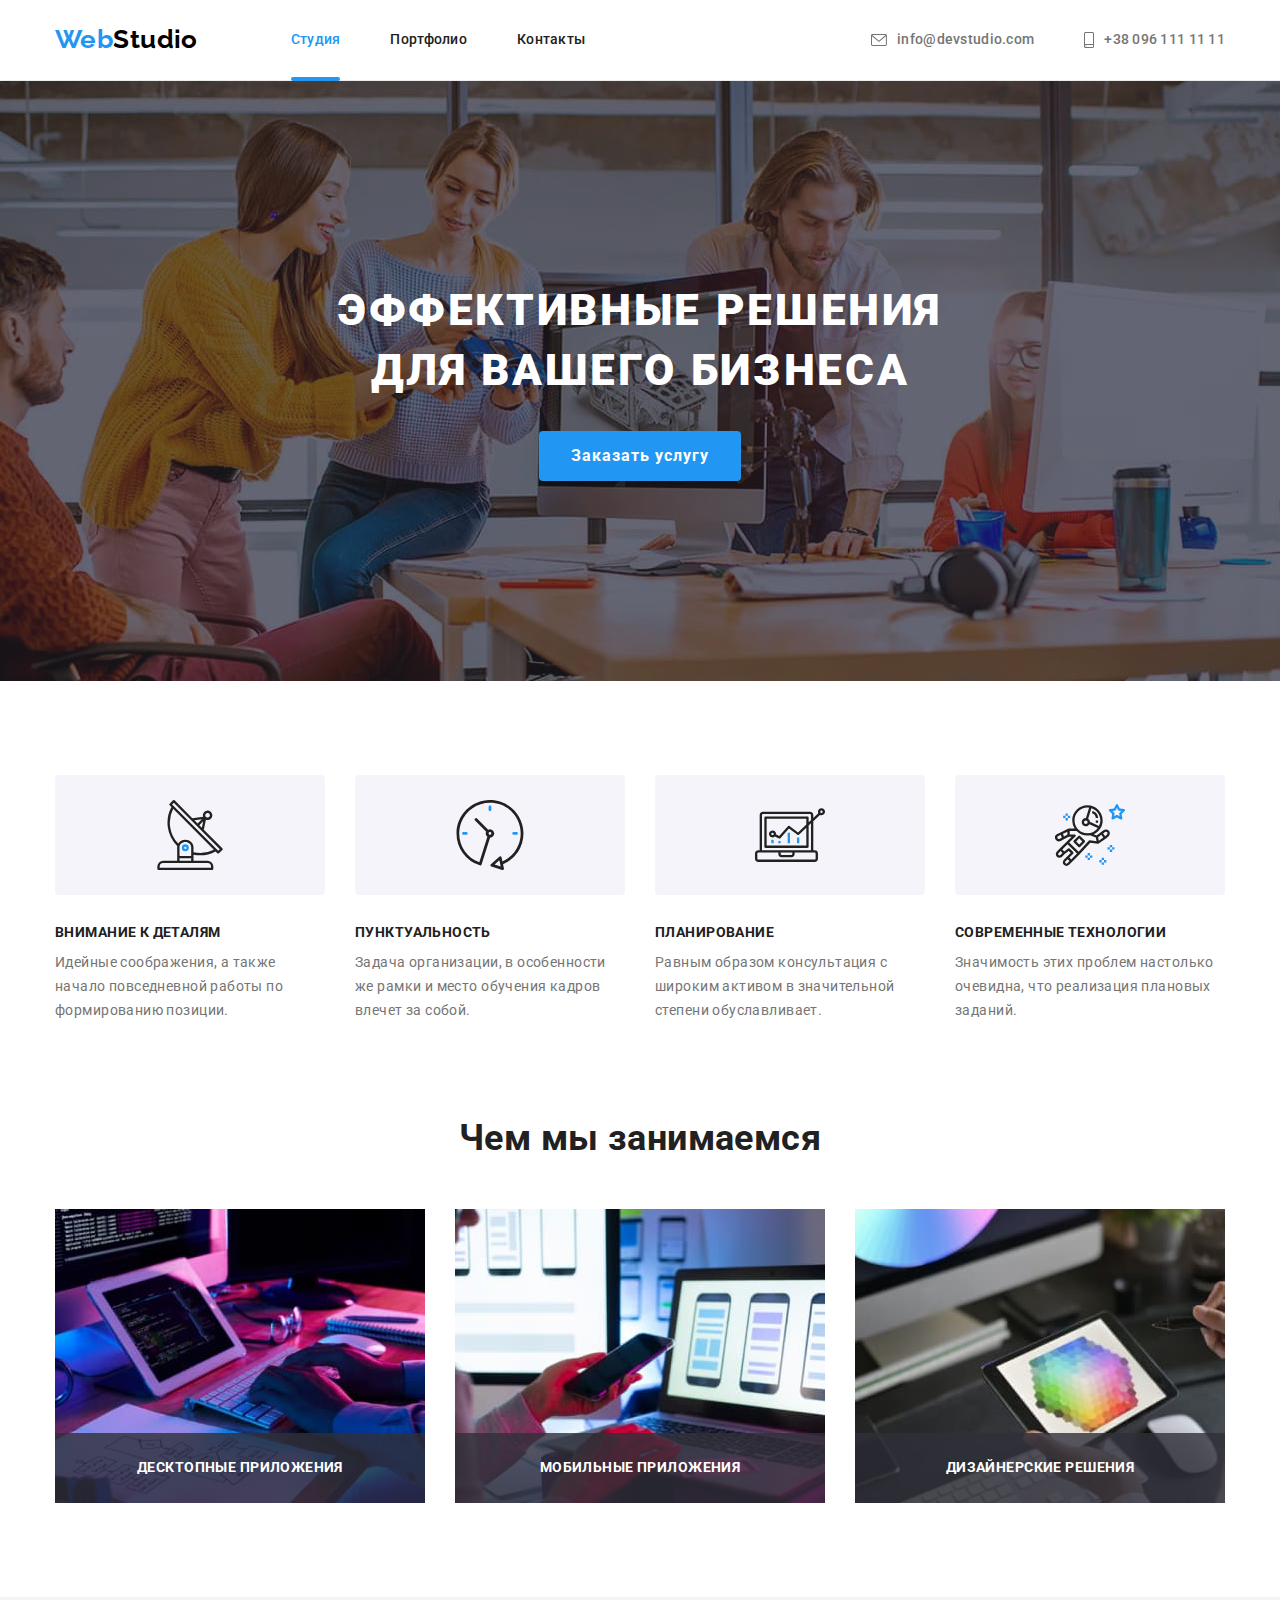
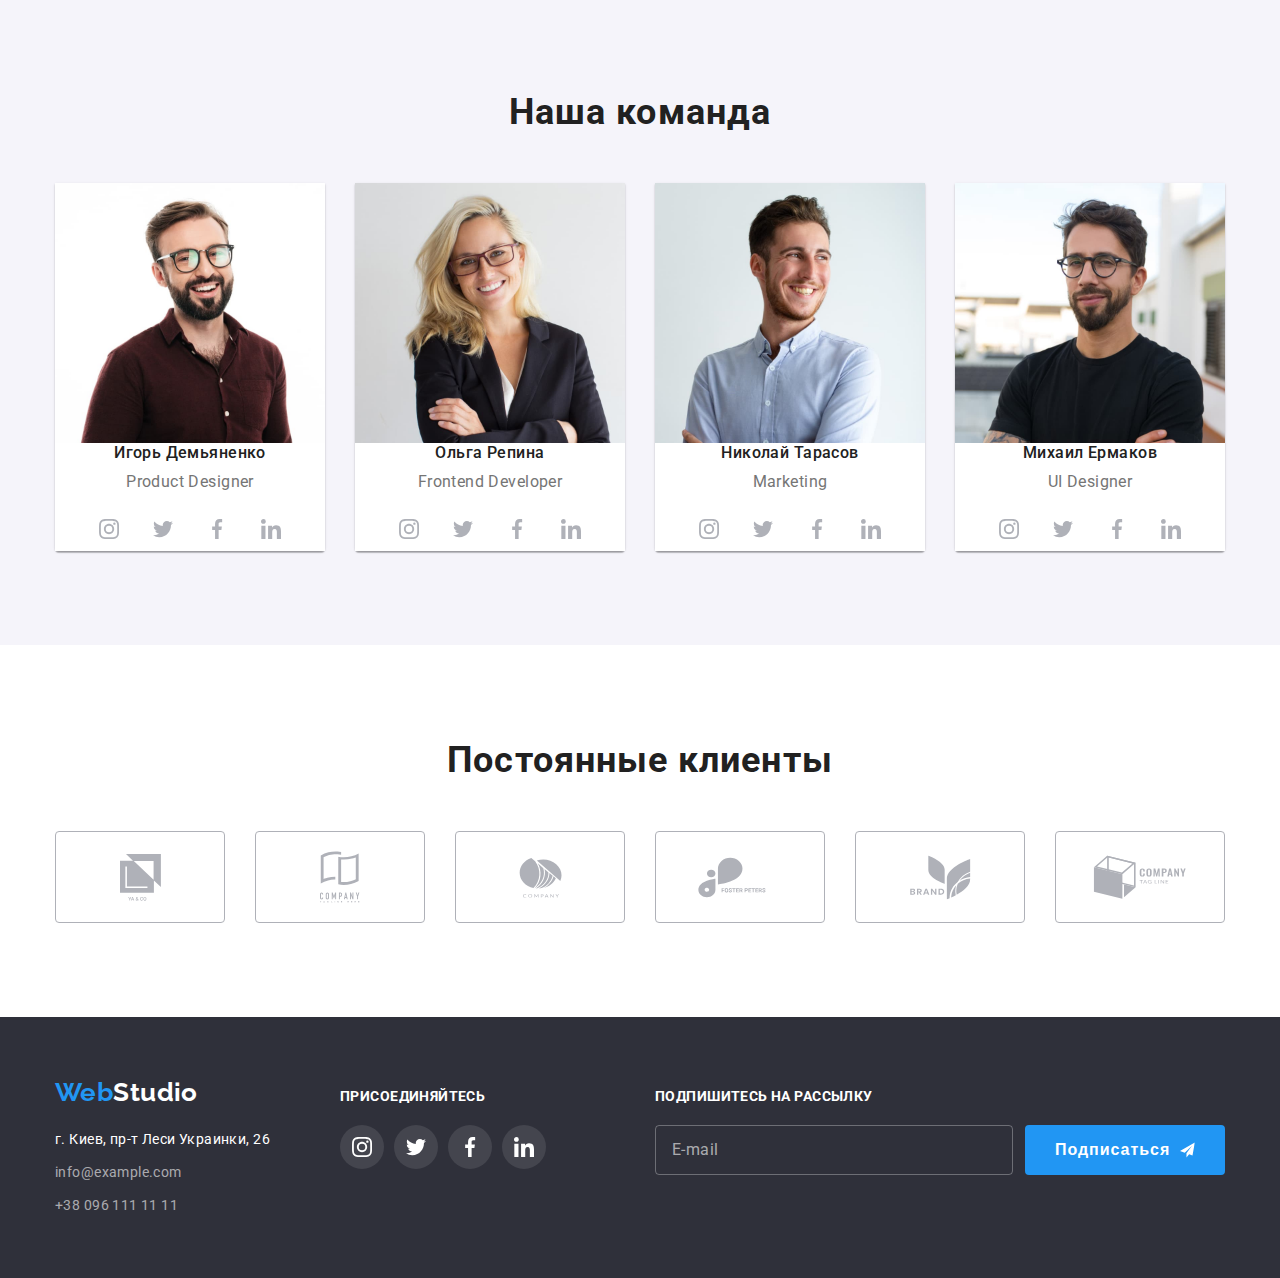
<file: index.html>
﻿<!DOCTYPE html>
<html lang="ru">
  <head>
    <meta charset="UTF-8" />
    <meta http-equiv="X-UA-Compatible" content="IE=edge" />
    <meta name="viewport" content="width=device-width, initial-scale=1.0" />
    <title>Эффективные решения для вашего бизнеса</title>
    <link
      rel="stylesheet"
      href="https://cdnjs.cloudflare.com/ajax/libs/modern-normalize/1.1.0/modern-normalize.min.css"
      integrity="sha512-wpPYUAdjBVSE4KJnH1VR1HeZfpl1ub8YT/NKx4PuQ5NmX2tKuGu6U/JRp5y+Y8XG2tV+wKQpNHVUX03MfMFn9Q=="
      crossorigin="anonymous"
      referrerpolicy="no-referrer"
    />
    <link
      href="https://fonts.googleapis.com/css2?family=Raleway:wght@700&family=Roboto:wght@400;500;700;900&display=swap"
      rel="stylesheet"
    />
    <link rel="stylesheet" href="./css/styles.css" />
  </head>

  <body>
    <header class="header-border">
      <div class="container section-header">
        <nav class="site-nav">
          <a href="WebStudio" class="nav-logo"
            ><span class="nav-logo-web">Web</span>Studio</a
          >
          <ul class="ul nav">
            <li class="nav-navigation-list">
              <a href="./index.html" class="nav-navigation current">Студия</a>
            </li>
            <li class="nav-navigation-list">
              <a href="./portfolio.html" class="nav-navigation">Портфолио</a>
            </li>
            <li class="nav-navigation-list">
              <a href="Контакты" class="nav-navigation">Контакты</a>
            </li>
          </ul>
        </nav>
        <ul class="ul contact-section">
          <li class="contacts-list">
            <a href="info@devstudio.com" class="contacts link"
              ><svg class="contact-icon" width="16" height="12">
                <use href="./imeges/icons.svg#icon-envelope"></use>
              </svg>
              info@devstudio.com</a
            >
          </li>
          <li class="contacts-list">
            <a href="tel:+380961111111" class="contacts link"
              ><svg class="contact-icon" width="10" height="16">
                <use href="./imeges/icons.svg#icon-smartphone"></use>
              </svg>
              +38 096 111 11 11</a
            >
          </li>
        </ul>
      </div>
    </header>
    <main>
      <section class="hero">
        <div class="container hero-cont">
          <h1 class="hero-text">Эффективные решения для вашего бизнеса</h1>
          <button type="button" class="hero-button" data-modal-open>
            Заказать услугу
          </button>
        </div>
      </section>
      <section class="exelents section">
        <div class="container">
          <h2 class="exelents" hidden>наши сильные стороны</h2>
          <ul class="ul exelents-list">
            <li class="exelents-list-item">
              <div class="exelents-icons">
                <svg class="exelents-icons-item" width="70" height="70">
                  <use href="./imeges/icons.svg#icon-antenna"></use>
                </svg>
              </div>
              <h3 class="exelents-title">Внимание к деталям</h3>
              <p class="exelents-text">
                Идейные соображения, а также начало повседневной работы по
                формированию позиции.
              </p>
            </li>
            <li class="exelents-list-item">
              <div class="exelents-icons">
                <svg class="exelents-icons-item" width="70" height="70">
                  <use href="./imeges/icons.svg#icon-clock"></use>
                </svg>
              </div>
              <h3 class="exelents-title">Пунктуальность</h3>
              <p class="exelents-text">
                Задача организации, в особенности же рамки и место обучения
                кадров влечет за собой.
              </p>
            </li>
            <li class="exelents-list-item">
              <div class="exelents-icons">
                <svg class="exelents-icons-item" width="70" height="70">
                  <use href="./imeges/icons.svg#icon-diagram"></use>
                </svg>
              </div>
              <h3 class="exelents-title">Планирование</h3>
              <p class="exelents-text">
                Равным образом консультация с широким активом в значительной
                степени обуславливает.
              </p>
            </li>
            <li class="exelents-list-item">
              <div class="exelents-icons">
                <svg class="exelents-icons-item" width="70" height="70">
                  <use href="./imeges/icons.svg#icon-astronaut"></use>
                </svg>
              </div>
              <h3 class="exelents-title">Современные технологии</h3>
              <p class="exelents-text">
                Значимость этих проблем настолько очевидна, что реализация
                плановых заданий.
              </p>
            </li>
          </ul>
        </div>
      </section>
      <section class="what-we-do section">
        <div class="container">
          <h2 class="what-we-do-title">Чем мы занимаемся</h2>
          <ul class="ul what-we-do-list">
            <li class="what-we-do-item">
              <img
                src="./imeges/img1.jpg"
                width="370"
                height="294"
                alt="верстка сайта"
              />
              <div class="what-we-do-overlay">
                <p class="what-we-do-text">Десктопные приложения</p>
              </div>
            </li>
            <li class="what-we-do-item">
              <img
                src="./imeges/img2.jpg"
                width="370"
                height="294"
                alt="дизайн сайта"
              />
              <div class="what-we-do-overlay">
                <p class="what-we-do-text">Мобильные приложения</p>
              </div>
            </li>
            <li class="what-we-do-item">
              <img
                src="./imeges/img3.jpg"
                width="370"
                height="294"
                alt="оформление сайта"
              />
              <div class="what-we-do-overlay">
                <p class="what-we-do-text">Дизайнерские решения</p>
              </div>
            </li>
          </ul>
        </div>
      </section>
      <section class="our-team section">
        <div class="container">
          <h2 class="our-team-title">Наша команда</h2>
          <ul class="ul our-team-list">
            <li class="our-team-item">
              <img
                class="our-team-img"
                src="./imeges/Igor.jpg"
                width="270"
                height="260"
                alt="Игорь Демьяненко"
              />
              <div class="name">
                <h3 class="our-team-name">Игорь Демьяненко</h3>
                <p lang="en" class="our-team-position">Product Designer</p>
                <ul class="our-team-social ul">
                  <li class="our-team-social-item">
                    <a href="" class="our-team-social-link">
                      <svg class="our-team-social-icons" width="20" height="20">
                        <use href="./imeges/icons.svg#icon-instagram"></use>
                      </svg>
                    </a>
                  </li>
                  <li class="our-team-social-item">
                    <a href="" class="our-team-social-link">
                      <svg class="our-team-social-icons" width="20" height="20">
                        <use href="./imeges/icons.svg#icon-twitter"></use>
                      </svg>
                    </a>
                  </li>
                  <li class="our-team-social-item">
                    <a href="" class="our-team-social-link">
                      <svg class="our-team-social-icons" width="20" height="20">
                        <use href="./imeges/icons.svg#icon-facebook"></use>
                      </svg>
                    </a>
                  </li>
                  <li class="our-team-social-item">
                    <a href="" class="our-team-social-link">
                      <svg class="our-team-social-icons" width="20" height="20">
                        <use href="./imeges/icons.svg#icon-linkedin"></use>
                      </svg>
                    </a>
                  </li>
                </ul>
              </div>
            </li>
            <li class="our-team-item">
              <img
                class="our-team-img"
                src="./imeges/Olga.jpg"
                width="270"
                height="260"
                alt="Ольга Репина"
              />
              <div class="name">
                <h3 class="our-team-name">Ольга Репина</h3>
                <p lang="en" class="our-team-position">Frontend Developer</p>
                <ul class="our-team-social ul">
                  <li class="our-team-social-item">
                    <a href="" class="our-team-social-link">
                      <svg class="our-team-social-icons" width="20" height="20">
                        <use href="./imeges/icons.svg#icon-instagram"></use>
                      </svg>
                    </a>
                  </li>
                  <li class="our-team-social-item">
                    <a href="" class="our-team-social-link">
                      <svg class="our-team-social-icons" width="20" height="20">
                        <use href="./imeges/icons.svg#icon-twitter"></use>
                      </svg>
                    </a>
                  </li>
                  <li class="our-team-social-item">
                    <a href="" class="our-team-social-link">
                      <svg class="our-team-social-icons" width="20" height="20">
                        <use href="./imeges/icons.svg#icon-facebook"></use>
                      </svg>
                    </a>
                  </li>
                  <li class="our-team-social-item">
                    <a href="" class="our-team-social-link">
                      <svg class="our-team-social-icons" width="20" height="20">
                        <use href="./imeges/icons.svg#icon-linkedin"></use>
                      </svg>
                    </a>
                  </li>
                </ul>
              </div>
            </li>
            <li class="our-team-item">
              <img
                class="our-team-img"
                src="./imeges/Nikola.jpg"
                width="270"
                height="260"
                alt="Николай Тарасов"
              />
              <div class="name">
                <h3 class="our-team-name">Николай Тарасов</h3>
                <p lang="en" class="our-team-position">Marketing</p>
                <ul class="our-team-social ul">
                  <li class="our-team-social-item">
                    <a href="" class="our-team-social-link">
                      <svg class="our-team-social-icons" width="20" height="20">
                        <use href="./imeges/icons.svg#icon-instagram"></use>
                      </svg>
                    </a>
                  </li>
                  <li class="our-team-social-item">
                    <a href="" class="our-team-social-link">
                      <svg class="our-team-social-icons" width="20" height="20">
                        <use href="./imeges/icons.svg#icon-twitter"></use>
                      </svg>
                    </a>
                  </li>
                  <li class="our-team-social-item">
                    <a href="" class="our-team-social-link">
                      <svg class="our-team-social-icons" width="20" height="20">
                        <use href="./imeges/icons.svg#icon-facebook"></use>
                      </svg>
                    </a>
                  </li>
                  <li class="our-team-social-item">
                    <a href="" class="our-team-social-link">
                      <svg class="our-team-social-icons" width="20" height="20">
                        <use href="./imeges/icons.svg#icon-linkedin"></use>
                      </svg>
                    </a>
                  </li>
                </ul>
              </div>
            </li>
            <li class="our-team-item">
              <img
                class="our-team-img"
                src="./imeges/MIsha.jpg"
                width="270"
                height="260"
                alt="Михаил Ермаков"
              />
              <div class="name">
                <h3 class="our-team-name">Михаил Ермаков</h3>
                <p lang="en" class="our-team-position">UI Designer</p>
                <ul class="our-team-social ul">
                  <li class="our-team-social-item">
                    <a href="" class="our-team-social-link">
                      <svg class="our-team-social-icons" width="20" height="20">
                        <use href="./imeges/icons.svg#icon-instagram"></use>
                      </svg>
                    </a>
                  </li>
                  <li class="our-team-social-item">
                    <a href="" class="our-team-social-link">
                      <svg class="our-team-social-icons" width="20" height="20">
                        <use href="./imeges/icons.svg#icon-twitter"></use>
                      </svg>
                    </a>
                  </li>
                  <li class="our-team-social-item">
                    <a href="" class="our-team-social-link">
                      <svg class="our-team-social-icons" width="20" height="20">
                        <use href="./imeges/icons.svg#icon-facebook"></use>
                      </svg>
                    </a>
                  </li>
                  <li class="our-team-social-item">
                    <a href="" class="our-team-social-link">
                      <svg class="our-team-social-icons" width="20" height="20">
                        <use href="./imeges/icons.svg#icon-linkedin"></use>
                      </svg>
                    </a>
                  </li>
                </ul>
              </div>
            </li>
          </ul>
        </div>
      </section>
      <section class="section clients">
        <div class="container">
          <h2 class="clients-title">Постоянные клиенты</h2>
          <ul class="clients-list ul">
            <li class="clients-item">
              <a href="" class="clients-link">
                <svg class="clients-icons" width="41" height="47">
                  <use href="./imeges/icons.svg#icon-partner1"></use>
                </svg>
              </a>
            </li>
            <li class="clients-item">
              <a href="" class="clients-link">
                <svg class="clients-icons" width="40" height="52">
                  <use href="./imeges/icons.svg#icon-partner2"></use>
                </svg>
              </a>
            </li>
            <li class="clients-item">
              <a href="" class="clients-link">
                <svg class="clients-icons" width="43" height="41">
                  <use href="./imeges/icons.svg#icon-partner3"></use>
                </svg>
              </a>
            </li>
            <li class="clients-item">
              <a href="" class="clients-link">
                <svg class="clients-icons" width="84" height="41">
                  <use href="./imeges/icons.svg#icon-partner4"></use>
                </svg>
              </a>
            </li>
            <li class="clients-item">
              <a href="" class="clients-link">
                <svg class="clients-icons" width="63" height="45">
                  <use href="./imeges/icons.svg#icon-partner5"></use>
                </svg>
              </a>
            </li>
            <li class="clients-item">
              <a href="" class="clients-link">
                <svg class="clients-icons" width="94" height="44">
                  <use href="./imeges/icons.svg#icon-partner6"></use>
                </svg>
              </a>
            </li>
          </ul>
        </div>
      </section>
    </main>
    <footer>
      <div class="footer">
        <div class="container footer-section">
          <div class="footer-navigation">
            <a href="WebStudio" class="footer-logo"
              ><span class="footer-logo-web">Web</span>Studio</a
            >
            <address class="addres">
              <ul class="ul">
                <li class="footer-list-item">
                  <a
                    href="https://goo.gl/maps/3psmEt58MnkG6RGu6"
                    class="address-geography link"
                    target="_blank"
                    rel="noopener noreferrer nofollow"
                    >г. Киев, пр-т Леси Украинки, 26</a
                  >
                </li>
                <li class="footer-list-item">
                  <a
                    class="footer-contact link"
                    href="mailto:info@devstudio.com"
                    >info@example.com</a
                  >
                </li>
                <li class="footer-list-item">
                  <a class="footer-contact link" href="tel:+380961111111"
                    >+38 096 111 11 11</a
                  >
                </li>
              </ul>
            </address>
          </div>
          <div class="footer-social">
            <p class="footer-social-title">присоединяйтесь</p>
            <ul class="ul footer-social-list">
              <li class="footer-social-item">
                <a href="" class="footer-social-link">
                  <svg class="footer-social-icons" width="20" height="20">
                    <use href="./imeges/icons.svg#icon-instagram"></use>
                  </svg>
                </a>
              </li>
              <li class="footer-social-item">
                <a href="" class="footer-social-link">
                  <svg class="footer-social-icons" width="20" height="20">
                    <use href="./imeges/icons.svg#icon-twitter"></use>
                  </svg>
                </a>
              </li>
              <li class="footer-social-item">
                <a href="" class="footer-social-link">
                  <svg class="footer-social-icons" width="20" height="20">
                    <use href="./imeges/icons.svg#icon-facebook"></use>
                  </svg>
                </a>
              </li>
              <li class="footer-social-item">
                <a href="" class="footer-social-link">
                  <svg class="footer-social-icons" width="20" height="20">
                    <use href="./imeges/icons.svg#icon-linkedin"></use>
                  </svg>
                </a>
              </li>
            </ul>
          </div>

          <form name="footer-form" autocomplete="on" class="footer-subscribe">
            <label for="email" class="footer-form-title"
              >Подпишитесь на рассылку</label
            >
            <div class="footer-form-container">
              <input
                class="footer-input"
                type="email"
                name="email"
                id="email"
                placeholder="E-mail"
              />

              <button type="submit" class="footer-form-button">
                Подписаться
                <svg class="footer-form-icon" width="24" height="24">
                  <use href="./imeges/icons.svg#icon-email"></use>
                </svg>
              </button>
            </div>
          </form>
        </div>
      </div>
    </footer>
    <div class="backdrop is-hidden" data-modal>
      <div class="modal">
        <p class="modal-title">Оставьте свои данные, мы вам перезвоним</p>
        <form class="modal-form">
          <label class="modal-field name">
            <span class="modal-field-label">Имя</span>
            <input type="text" name="name" />

            <svg class="modal-name icon" width="12" height="12">
              <use href="./imeges/icons.svg#icon-name"></use>
            </svg>
          </label>
          <label class="modal-field phone">
            <span class="modal-field-label">Телефон</span>
            <input type="tel" name="phone-number" />

            <svg class="modal-phone icon" width="13" height="13">
              <use href="./imeges/icons.svg#icon-phone-modal"></use>
            </svg>
          </label>
          <label class="modal-field email">
            <span class="modal-field-label">Почта</span>
            <input type="email" name="email" />

            <svg class="modal-email icon" width="15" height="12">
              <use href="./imeges/icons.svg#icon-email-modal"></use>
            </svg>
          </label>

          <label class="modal-field modal-coment">
            <span class="modal-field-label">Комментарий</span>
            <textarea
              class="comentary-holder"
              name="comentary"
              placeholder="Введите текст"
            ></textarea>
          </label>
          <label class="form-agreement">
            <input
              class="form-agreement-checkbox"
              type="checkbox"
              name="agreement"
              value="agreement"
            />
            <span class="icon-disagree"></span>
            <span class="form-agreement-label"
              >Соглашаюсь с рассылкой и принимаю
              <a href="" class="conditions">Условия договора</a></span
            >
          </label>
          <button type="submit" class="form-agreement-button">Отправить</button>
        </form>
        <button class="button-modal" data-modal-close>
          <svg class="button-modal-icon" width="18" height="18">
            <use href="./imeges/icons.svg#icon-close"></use>
          </svg>
        </button>
      </div>
    </div>
    <script src="./js/modal.js"></script>
  </body>
</html>
</file>
<file: css/styles.css>
html {
  box-sizing: border-box;
}

*,
*::before,
*::after {
  box-sizing: border-box;
}

:root {
  --main-text-color: #757575;
  --title-text-color: #212121;
  --focus-color: #2196f3;
  --heigh-logo-color: black;
  --hero-background-color: #2f303a;
  --hero-text-color: #ffffff;
  --footer-bcg-color: #2f303a;
  --footer-logo-color: white;
  --footer-contact-color: rgba(255, 255, 255, 0.6);
  --nav-logo-web-color: #2196f3;
  --cards-bcg-color: white;
  --hero-button-fh-color: #188ce8;
  --main-letter-spacing: 0.03em;
  --main-transition: 250ms cubic-bezier(0.4, 0, 0.2, 1);
}

body {
  font-family: "Roboto", "sans-serif";
  color: var(--main-text-color);
  background-color: white;
  letter-spacing: 0.03em;
  font-size: 14px;
  margin: 0;
}

.container {
  width: 1200px;
  padding-left: 15px;
  padding-right: 15px;
  margin: auto;
}

.section {
  padding-top: 94px;
  padding-bottom: 94px;
}

h1,
h2,
h3,
h4,
h5,
h6,
p,
ul {
  margin: 0;
  padding: 0;
}

img {
  display: block;
  max-width: 100%;
  height: auto;
}
/* ----------------------------header----------------------------- */
.ul.nav {
  display: flex;
  margin-left: 93px;
}

.nav-navigation-list {
  display: block;
  text-align: center;
}

.nav-logo {
  font-family: "Raleway";
  font-weight: 700;
  font-size: 26px;
  line-height: 1.19;
  color: var(--heigh-logo-color);
  text-decoration: none;
  align-items: center;
  display: block;
  padding-top: 24px;
  padding-bottom: 25px;
}

.nav-logo-web {
  color: var(--nav-logo-web-color);
}

.site-nav {
  display: flex;
}

.nav-navigation {
  display: flex;
  justify-content: center;
  align-items: center;
  padding-top: 32px;
  padding-bottom: 32px;
  position: relative;
  color: var(--title-text-color);
  font-weight: 500;
  line-height: 1.14;
  letter-spacing: 0.02em;
  text-decoration: none;
  transition: color var(--main-transition);
}

.nav-navigation:hover,
.nav-navigation:focus,
.link:hover,
.link:focus {
  color: var(--focus-color);
}

.nav-navigation.current {
  color: var(--focus-color);
}

.current::after {
  content: "";
  position: absolute;
  bottom: -1px;
  left: 0;
  width: 100%;
  height: 4px;
  border-radius: 2px;
  background-color: var(--focus-color);
}

.section-header {
  display: flex;
  align-items: center;
}

.header-border {
  border-bottom: 1px solid #ececec;
}

.ul.nav .nav-navigation-list:not(:last-child) {
  margin-right: 50px;
}

/* ----------------------------contacts----------------------------- */

.contacts.link:focus .contact-icon {
  fill: var(--focus-color);
}

.contact-icon {
  margin-right: 10px;
  display: inline-block;
  align-items: center;
  fill: #757575;
  transition: fill var(--main-transition);
}

.contacts.link:hover .contact-icon {
  fill: var(--focus-color);
}

.contact-section {
  display: flex;
  margin-left: auto;
  align-items: center;
  justify-content: center;
}

.contact-section .contacts-list:not(:last-child) {
  margin-right: 50px;
}

.contacts.link {
  display: flex;
  justify-content: center;
  align-items: center;
  padding-top: 32px;
  padding-bottom: 32px;
  transition: color var(--main-transition);
}

.contacts {
  display: block;
  font-weight: 500;
  line-height: 1.14;
  letter-spacing: 0.02em;
  color: var(--main-text-color);
  text-decoration: none;
}

/* ----------------------------hero----------------------------- */
.hero {
  background-color: var(--hero-background-color);
  text-align: center;
  padding-top: 200px;
  padding-bottom: 200px;
  background-image: linear-gradient(
      rgba(47, 48, 58, 0.4),
      rgba(47, 48, 58, 0.4)
    ),
    url(../imeges/hero-bci.jpg);
  background-repeat: no-repeat;
  background-size: auto;
  margin-right: auto;
  margin-left: auto;
  background-position: center;
  max-width: 1600px;
  height: 600px;
}

.hero-text {
  width: 696px;
  margin-top: 0;
  margin-bottom: 30px;
  margin-left: auto;
  margin-right: auto;
  font-weight: 900;
  font-size: 44px;
  line-height: 1.36;
  letter-spacing: 0.06em;
  text-transform: uppercase;
  color: var(--hero-text-color);
}

.hero-button {
  padding: 10px 32px;
  font-family: "Roboto";
  font-weight: 700;
  font-size: 16px;
  line-height: 1.88;
  letter-spacing: 0.06em;
  background-color: var(--focus-color);
  color: var(--hero-text-color);
  border: none;
  box-shadow: 0px 4px 4px rgba(0, 0, 0, 0.15);
  border-radius: 4px;
  transition: background-color var(--main-transition);
    box-shadow var(--main-transition);
}

.hero-button:hover,
.hero-button:focus {
  background-color: var(--hero-button-fh-color);
  box-shadow: 0px 4px 4px rgba(0, 0, 0, 0.15);
}

.backdrop {
  position: fixed;
  top: 0;
  left: 0;
  width: 100%;
  height: 100%;
  background: rgba(0, 0, 0, 0.2);
  transition: opacity var(--main-transition),
    visibility var(--main-transition);
}

.backdrop.is-hidden {
  opacity: 0;
  pointer-events: none;
  visibility: hidden;
}

.modal {
  position: absolute;
  top: 50%;
  left: 50%;
  transform: translate(-50%, -50%) scale(1);
  width: 528px;
  min-height: 581px;
  background-color: #ffffff;
  border-radius: 4px;
  transition: opacity var(--main-transition),
    transform var(--main-transition);
}

.backdrop.is-hidden .modal {
  opacity: 0;
  transform: translate(-50%, -50%) scale(1.2);
}

.modal{
padding: 40px 40px;
}

.modal-title{
   
    font-weight: 700;
    font-size: 20px;
    line-height: 1.15;
    text-align: center;
    letter-spacing: var(--main-letter-spacing);
    
    color: var(--title-text-color);
}
.modal-field-label {
    display: block;

    font-weight: 400;
    font-size: 12px;
    line-height: 1.17;
    letter-spacing: 0.01em;

    color: var(--main-text-color);
}
.modal-field input {
    margin-top: 4px;
    padding-left: 42px;
    width: 448px;
    height: 40px;
    border: 1px solid rgba(33, 33, 33, 0.2);
    box-sizing: border-box;
    border-radius: 4px;
    transition: border-color var(--main-transition);
}

input:hover,
input:focus {
    border-color: var(--focus-color);
}
.icon{
    transition: fill var(--main-transition);
    pointer-events: none;
}

input:hover + .icon,
input:focus + .icon {
    fill: var(--focus-color);
}
.modal-field.name{
        position: relative;
    display: block;
    
}
.modal-name.icon{
    display: block;
    position: absolute;
    bottom: 14px;
    left: 15px;
}

.modal-phone.icon{
    display: block;
    position: absolute;
    bottom: 14px;
    left: 15px;
}
.modal-email.icon{
    display: block;
    position: absolute;
    bottom: 14px;
    left: 15px;
}


.modal-field.phone{
    position: relative;
    display: block;
    margin-top: 10px;
   
}
.modal-form {
  margin-top: 12px;
}

.modal-field.email{
    position: relative;
    display: block;
    margin-top: 10px;
}
.modal-field.modal-coment{
    display: block;
    margin-top: 10px;
}
.modal-field.modal-coment textarea {
    display: block;  
    margin-top: 4px;
    resize: none;
    padding: 12px 16px;
    width: 448px;
    height: 120px;
    border: 1px solid rgba(33, 33, 33, 0.2);
    box-sizing: border-box;
    border-radius: 4px;
    transition: border-color var(--main-transition);
}

.modal-coment textarea:hover,
.modal-coment textarea:focus{
    border-color: var(--focus-color);
}

.comentary-holder::placeholder{
    font-weight: 400;
    font-size: 14px;
    line-height: 1.14;
    letter-spacing: 0.01em;
    
    color: rgba(117, 117, 117, 0.5);
}

.form-agreement{
  justify-content: center;
    margin-top: 20px;
    display: flex;
    align-items: center;
}

.form-agreement-label {
    display: block;
    font-family: 'Roboto';
    font-style: normal;
    font-weight: 400;
    font-size: 14px;
    line-height: 1.71;
    letter-spacing: var(--main-letter-spacing);

    color: var(--main-text-color);
}

.form-agreement-checkbox{
    position: absolute;
    width: 1px;
    height: 1px;
    margin: -1px;
    padding: 0;
    overflow: hidden;
    border: 0;
    clip: rect(0 0 0 0);
}

.icon-disagree{
    margin-right: 8px;
    display: inline-block;
    width: 16px;
    height: 15px;
    border: 1px solid var(--title-text-color);
    border-radius: 3px;
    transition: all var(--main-transition);
}

.form-agreement-checkbox:checked + .icon-disagree{
  background-color: var(--focus-color);
  background-image: url(../imeges/icon\ check\(1\).svg);
  background-origin: border-box;
  border-color: var(--focus-color);
}

.form-agreement-button{
    display: block;
    margin: 0 auto;
    margin-top: 30px;
    width: 200px;
    height: 50px;
    background-color: var(--focus-color);
    box-shadow: 0px 4px 4px rgba(0, 0, 0, 0.15);
    border-radius: 4px;
    border: 2px solid var(--focus-color);
    font-weight: 700;
    font-size: 16px;
    line-height: 1.88;
    letter-spacing: 0.06em;
    color: var(--hero-text-color);
    cursor: pointer;
    transition: background-color var(--main-transition),
    border-color var(--main-transition);
}

.form-agreement-button:hover,
.form-agreement-button:focus{
    background-color: var(--hero-button-fh-color);
    border-color: (--hero-button-fh-color);
}

.conditions{
    color: var(--focus-color);
}

.button-modal {
  cursor: pointer;
  position: absolute;
  top: 8px;
  right: 8px;

  width: 30px;
  height: 30px;

  display: flex;
  align-items: center;
  text-align: center;
  justify-content: center;

  background: #ffffff;
  border: 1px solid rgba(0, 0, 0, 0.1);

  border-radius: 50%;
}

.button-modal:hover .button-modal-icon {
  fill: var(--focus-color);
}

.button-modal-icon {
  display: block;
  text-align: center;
  transition: fill var(--main-transition);
}

.ul {
  list-style: none;
}

.ul.exelents-list {
  display: flex;
}

.exelents-list-item {
  width: 270px;
}

.exelents-list-item:not(:last-child) {
  margin-right: 30px;
}

.exelents-title {
  font-weight: 700;
  line-height: 1.14;
  color: var(--title-text-color);
  letter-spacing: var(--main-letter-spacing);
  font-size: 14px;
  text-transform: uppercase;
  margin-bottom: 10px;
}

.exelents-text {
  line-height: 1.71;
  font-weight: 400;
}

.exelents-icons {
    display: flex;
    justify-content: center;
    height: 120px;
    align-items: center;
    background: #F5F4FA;
    border-radius: 4px;
    margin-bottom: 30px;
}

.exelents-icons-item {
    display: inline-block;
}

.what-we-do {
  padding-top: 0;
}

.what-we-do-list {
  display: flex;
}

.what-we-do-item {
  display: block;
  position: relative;
}

.what-we-do-item:not(:last-child) {
  margin-right: 30px;
}

.what-we-do-title {
  font-weight: 700;
  font-size: 36px;
  line-height: 1.17;
  text-align: center;
  color: var(--title-text-color);
  margin-bottom: 50px;
}

.what-we-do-overlay {
  position: absolute;
  display: flex;
  align-items: center;
  text-align: center;
  width: 100%;
  height: 70px;
  bottom: 0;
  left: 0;

  background: rgba(47, 48, 58, 0.8);
}
.what-we-do-text {
  display: block;
  width: 100%;
  left: 50%;
  transform: translate(-50%);
  position: absolute;
  font-style: normal;
  font-weight: 700;
  line-height: 1.14;
  text-transform: uppercase;
  color: var(--hero-text-color);
}
/* ----------------------------our teams----------------------------- */
.our-team {
  background-color: #f5f4fa;
}

.our-team-list {
  display: flex;
}

.our-team-item {
  width: 270px;
  display: block;
  box-shadow: 0px 1px 3px rgba(0, 0, 0, 0.12), 0px 1px 1px rgba(0, 0, 0, 0.14),
    0px 2px 1px rgba(0, 0, 0, 0.2);
  border-radius: 0px 0px 4px 4px;
  background-color: #fff;
}

.our-team-img {
  display: block;
}

.our-team-item:not(:last-child) {
  margin-right: 30px;
}

.our-team-title {
  display: block;
  margin-bottom: 50px;
  font-weight: 700;
  font-size: 36px;
  line-height: 1.17;
  text-align: center;
  color: var(--title-text-color);
  letter-spacing: var(--main-letter-spacing);
}

.our-team-name {
  display: block;
  margin-bottom: 10px;
  font-weight: 500;
  font-size: 16px;
  line-height: 1.19;
  text-align: center;
  color: var(--title-text-color);
}

.our-team-position {
  font-size: 16px;
  line-height: 1.19;
  text-align: center;
  margin-bottom: 16px;
}


.our-team-social {
  display: flex;
  justify-content: center;
  margin-top: 16px;
  background-color: #ffffff;
}

.our-team-social-link {
  display: flex;
  justify-content: center;
  align-items: center;
  width: 44px;
  height: 44px;
  background-color: #ffffff;
  border-radius: 50%;
  fill: #afb1b8;
  transition: background-color var(--main-transition),
    fill 250ms cubic-bezier(0.4, 0, 0.2, 1);
}

.our-team-social-icons {
  transition: background-color var(--main-transition),
    fill var(--main-transition);
}

.our-team-social-link:focus {
  background-color: var(--focus-color);
}

.our-team-social-link:focus .our-team-social-icons {
  fill: var(--hero-text-color);
}

.our-team-social-item:not(:last-child) {
  margin-right: 10px;
}

.our-team-social-link:hover {
  background-color: var(--focus-color);
}

.our-team-social-link:hover .our-team-social-icons {
  fill: #ffffff;
}

name {
  padding: 30px 0;
  background-color: #ffffff;
}
/*----------------------------portfolio----------------------------- */

.portfolio-progect-list {
  display: flex;
  flex-wrap: wrap;
}

.portfolio-progect-item {
  display: block;
  width: 370px;
  margin-right: 30px;
  margin-bottom: 30px;
  position: relative;
}

.project-cards-image {
  display: block;
  position: relative;
  overflow: hidden;
}

.project-cards-active {
  position: absolute;
  background-color: rgba(33, 150, 243, 0.9);
  top: 0;
  left: 0;
  width: 100%;
  height: 100%;
  transform: translateY(100%);
  transition: transform var(--main-transition);
}

.project-cards:hover .project-cards-active,
.project-cards:focus .project-cards-active {
  transform: translateY(0);
}

.project-cards-active-text {
  position: absolute;
  display: block;
  top: 63px;
  left: 24px;
  font-family: "Roboto";
  font-style: normal;
  font-weight: 400;
  line-height: 1.56;
  letter-spacing: var(--main-letter-spacing);
  opacity: 0;
  color: var(--hero-text-color);
  transition: opacity var(--main-transition);
}

.project-cards:hover .project-cards-active-text,
.project-cards:focus .project-cards-active-text {
  opacity: 1;
}

.portfolio-progect-item:nth-child(3n) {
  margin-right: 0;
}

.portfolio-progect-item:nth-last-child(-n + 3) {
  margin-bottom: 0;
}

.project-cards {
  display: block;
  font-weight: 700;
  font-size: 18px;
  line-height: 2;
  letter-spacing: 0.06em;
  color: var(--title-text-color);
  text-decoration: none;
  background-color: var(--cards-bcg-color);
  transition: box-shadow var(--main-transition);
}

.project-cards:hover,
.project-cards:focus {
  box-shadow: 0px 1px 1px rgba(0, 0, 0, 0.12), 0px 4px 4px rgba(0, 0, 0, 0.06),
    1px 4px 6px rgba(0, 0, 0, 0.16);
}

.card-text {
  border-left: 1px solid #eeeeee;
  border-right: 1px solid #eeeeee;
  border-bottom: 1px solid #eeeeee;
  padding: 24px 20px;
}

.project-title {
  display: block;
  color: var(--title-text-color);
  text-decoration: none;
  font-family: "Roboto";
  font-style: normal;
  font-weight: 700;
  font-size: 18px;
  line-height: 2;
  letter-spacing: 0.06em;
  margin-bottom: 4px;
}

.project-text {
  font-family: "Roboto";
  font-style: normal;
  font-size: 16px;
  line-height: 1.88;
  letter-spacing: 0.03em;
  color: var(--main-text-color);
  font-weight: 400;
}

/* -----------------------------------footer----------------------------------*/
.footer {
  padding-top: 60px;
  padding-bottom: 60px;
  background-color: var(--footer-bcg-color);
}

.footer-logo {
  display: block;
  margin-bottom: 20px;
  font-family: "Raleway";
  font-weight: 700;
  font-size: 26px;
  line-height: 1.19;
  color: var(--footer-logo-color);
  text-decoration: none;
}

.footer-logo-web {
  color: var(--nav-logo-web-color);
}

.address {
  display: block;
}

.address-geography {
  font-style: normal;
  line-height: 1.71;
  color: var(--hero-text-color);
  text-decoration: none;
  transition: color 250ms cubic-bezier(0.4, 0, 0.2, 1);
}

.footer-contact {
  font-style: normal;
  line-height: 1.71;
  color: var(--footer-contact-color);
  text-decoration: none;
  transition: color var(--main-transition);
}

.footer-list-item:not(:last-child) {
  margin-bottom: 9px;
}

.footer-section {
  display: flex;
  align-items: baseline;
}

.footer-navigation {
  display: block;
}

.footer-social {
  display: block;
  margin-left: 70px;
}

.footer-social-title {
  margin-bottom: 20px;
  display: block;
  font-family: "Roboto";
  font-style: normal;
  font-weight: 700;
  font-size: 14px;
  line-height: 1.14;
  letter-spacing: var(--main-letter-spacing);
  text-transform: uppercase;
  color: var(--hero-text-color);
}

.footer-social-list {
  display: flex;
  justify-content: center;
  align-items: center;
}

.footer-social-item:not(:last-child) {
  margin-right: 10px;
}

.footer-social-link {
  display: flex;
  justify-content: center;
  align-items: center;
  fill: #ffffff;
  border-radius: 50%;
  background-color: rgba(255, 255, 255, 0.1);
  width: 44px;
  height: 44px;
  transition: background-color 250ms cubic-bezier(0.4, 0, 0.2, 1);
}

.footer-social-link:hover,
.footer-social-link:focus {
  background-color: var(--focus-color);
}

.footer-subscribe{
    position: relative;
    margin-left: auto
}
.footer-form-container {
    display: flex;

}
.footer-form-container input{
    font-weight: 400;
    font-size: 16px;
    line-height: 1.25;
    
    margin: 0;
    padding: 15px 16px;
    width: 358px;
    height: 50px;
    background-color: transparent;
    color : var(--hero-text-color);

    border: 1px solid rgba(255, 255, 255, 0.3);
    box-sizing: border-box;
    border-radius: 4px;
    margin-right: 12px;
}
.footer-form-container input::placeholder{
    font-family: 'Roboto';
    font-style: normal;
    font-weight: 400;
    font-size: 16px;
    line-height: 1.25;
    letter-spacing: var(--main-letter-spacing);
    
    
    color: rgba(255, 255, 255, 0.6);
}
.footer-form-title {
    font-weight: 700;
    line-height: 1.14;
    text-transform: uppercase;
    display: block;
    margin-bottom: 20px;
    
    color: var(--hero-text-color);
}

.footer-form-button {

    display: flex;
    justify-content: center;
    align-items: center;
    text-align: center;
    padding: 10px 28px;
    height: 50px;
    width: 200px;

    font-weight: 700;
    font-size: 16px;
    line-height: 1.88;
    letter-spacing: 0.06em;
    color: var(--hero-text-color);

    background-color: var(--focus-color);
    
    border-radius: 4px;
    border: 2px solid var(--focus-color);
    cursor: pointer;

    transition: background-color var(--main-transition),
    box-shadow var(--main-transition);
}
.footer-form-button:hover,
.footer-form-button:focus{
    background-color: var(--hero-button-fh-color);
    box-shadow: 0px 4px 4px rgba(0, 0, 0, 0.15);
}

.footer-form-icon {
    fill: currentColor;
    display: block;
    margin-left: 10px;
}

/* ----------------------------buttons----------------------------- */
.portfolio-name {
  position: absolute;
  width: 1px;
  height: 1px;
  margin: -1px;
  padding: 0;
  overflow: hidden;
  border: 0;
  clip: rect(0 0 0 0);
}

.hero-button,
.portfolio-button {
  cursor: pointer;
}

.portfolio-button {
  display: block;
  padding: 6px 22px;
  font-family: "Roboto";
  font-style: normal;
  font-weight: 500;
  font-size: 16px;
  line-height: 1.62;
  text-align: center;
  letter-spacing: 0.03em;
  color: var(--title-text-color);
  border-color: transparent;
  border-radius: 4px;
  transition: background-color var(--main-transition),
    color var(--main-transition),
    box-shadow var(--main-transition);
}

.portfolio-button:hover,
.portfolio-button:focus {
  background-color: var(--focus-color);
  color: var(--hero-text-color);
  box-shadow: 0px 3px 1px rgba(0, 0, 0, 0.1),
        0px 1px 2px rgba(0, 0, 0, 0.08),
        0px 2px 2px rgba(0, 0, 0, 0.12);
}

.ul.button {
  margin-bottom: 50px;
  display: flex;
  justify-content: center;
}

.portfolio-button {
  display: block;
  border-radius: 4px;
}

.portfolio-button-item:not(:last-child) {
  margin-right: 8px;
}

.exelents-icons {
  display: flex;
  justify-content: center;
  height: 120px;
  align-items: center;
  background: #f5f4fa;
  border-radius: 4px;
  margin-bottom: 30px;
}

.exelents-icons-item {
  display: inline-block;
}

/* ----------------------------clients----------------------------- */
.clients-title {
  display: block;
  font-family: "Roboto";
  font-style: normal;
  font-weight: 700;
  font-size: 36px;
  line-height: 1.17;
  text-align: center;
  letter-spacing: var(--main-letter-spacing);
  color: var(--title-text-color);
}

.clients-list {
  display: flex;
  margin-top: 50px;
}

.clients-link {
  display: flex;
  justify-content: center;
  align-items: center;
  width: 170px;
  height: 92px;
  border: 1px solid #afb1b8;
  border-radius: 4px;
  transition: border-color var(--main-transition);
}

.clients-item:not(:last-child) {
  margin-right: 30px;
}

.clients-icons {
  fill: #afb1b8;
  transition: fill var(--main-transition)
}

.clients-link:hover,
.clients-link:focus {
  border-color: var(--focus-color);
}

.clients-link:hover .clients-icons,
.clients-link:focus .clients-icons {
  fill: var(--focus-color);
}
</file>
